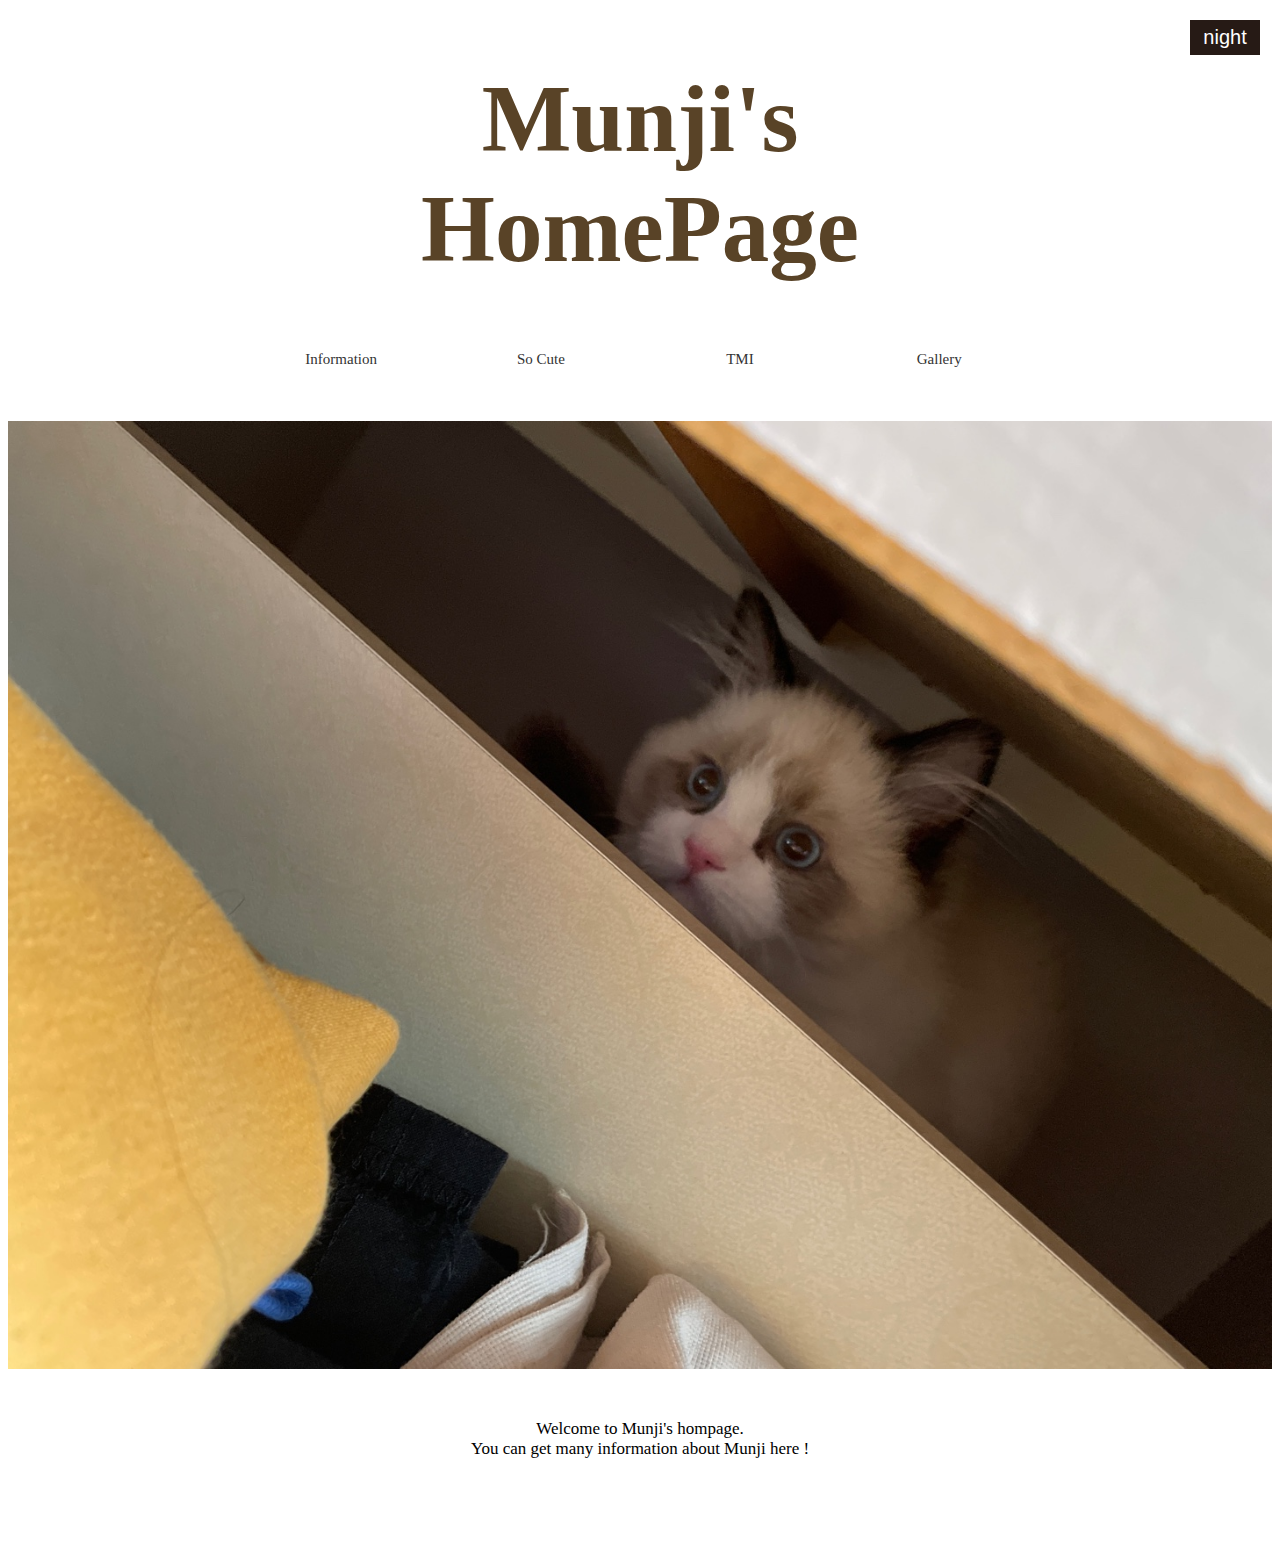
<file: index.html>
<!DOCTYPE html>
<html lang="en">
<head>
    <title>introduce-munji</title>
    <meta charset="utf-8">
    <link rel="stylesheet" href="style.css">
</head>

<body>

    <input type="button" value="night" style= "background-color: #261A15; text-align: center;" id="night_day" onclick="
    var target = document.querySelector('body');
    var links = document.querySelectorAll('#grid a')
    if (this.value === 'night'){
    target.style.backgroundColor = '#261A15';
    target.style.color = 'white';
    document.querySelector('#title').style.color = '#f2c777' ;
    this.value = 'day'
    this.style.backgroundColor = '#f2c777';
    for (var i = 0; i < links.length; i++) {
            links[i].style.color = 'white';
        }
    }
    else {
    target.style.backgroundColor = 'white';
    target.style.color = 'black';
    document.querySelector('#title').style.color = '#594327' ;
    this.value = 'night'
    this.style.backgroundColor = '#261A15';
    for (var i = 0; i < links.length; i++) {
            links[i].style.color = '#333';
        }
    
    }
    ">
    
    <h1><a href="index.html" style="color: #594327; text-decoration: none;" id="title">Munji's <br>HomePage</a></h1>
    <div class = btns>

        <!-- <input type="button" value="night" style="background-color: #261A15;" id="night_day" onclick="
            if (document.querySelector('#night_day').value === 'night'){
            document.querySelector('body').style.backgroundColor = '#261A15';
            document.querySelector('body').style.color = 'white';
            document.querySelector('#title').style.color = '#f2c777' ;
            document.querySelector('#night_day').value = 'day'
            }
            else {
            document.querySelector('body').style.backgroundColor = 'white';
            document.querySelector('#title').style.color = '#594327' ;
            document.querySelector('body').style.color = 'black';
            document.querySelector('#night_day').value = 'night'
            }
        "> -->
        


    <table width = "800px" class="table" >
        <th style="width: 200px;"><a href="information.html">Information</a></th>
        <th style="width: 200px;"><a href="socute.html">So Cute</a></th>
        <th style="width: 200px;"><a href="tmi.html">TMI</a></th>
        <th style="width: 200px;"><a href="gallery.html">Gallery</a></th>
    </table>
        
    
    <img src="opening.jpg"  loading="lazy" >
    <!-- <div id="grid">
    
        <span><a href="information.html">Information</a></span>
        <span><a href="socute.html">So Cute</a></span>
        <span><a href="tmi.html">TMI</a></span>
        <span style="border-bottom: 3px #BFA78A solid; padding-bottom: 50px;"><a href="gallery.html">Gallery</a></span>   

    </div> -->


    <div class="center-div">
        <span style="font-size: 17px; 
        text-align: center; font-weight: lighter; " class="bar" 
    >Welcome to Munji's hompage.<br> You can get many information about Munji here !</span>
    </div>
    
    
    </div>
           <br><br><br><br><br>
    </div>

</body>

</html>
</file>
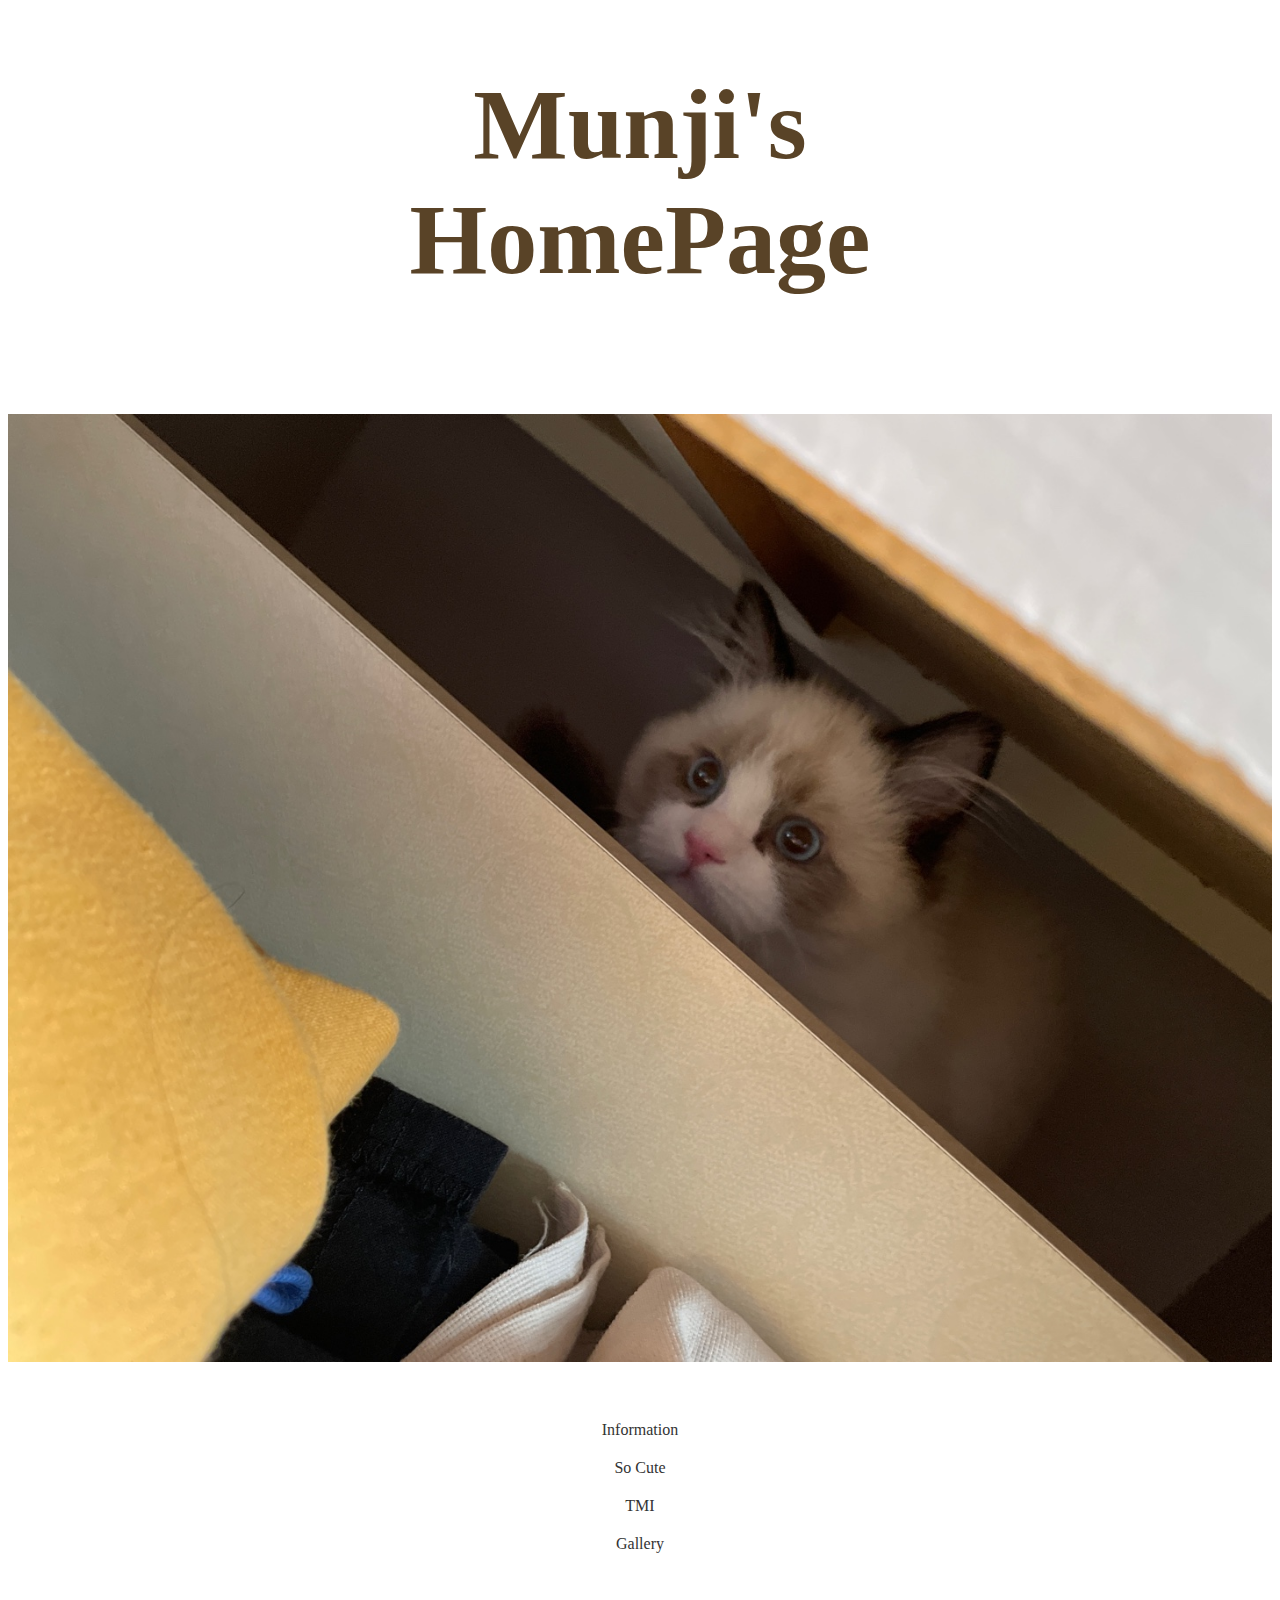
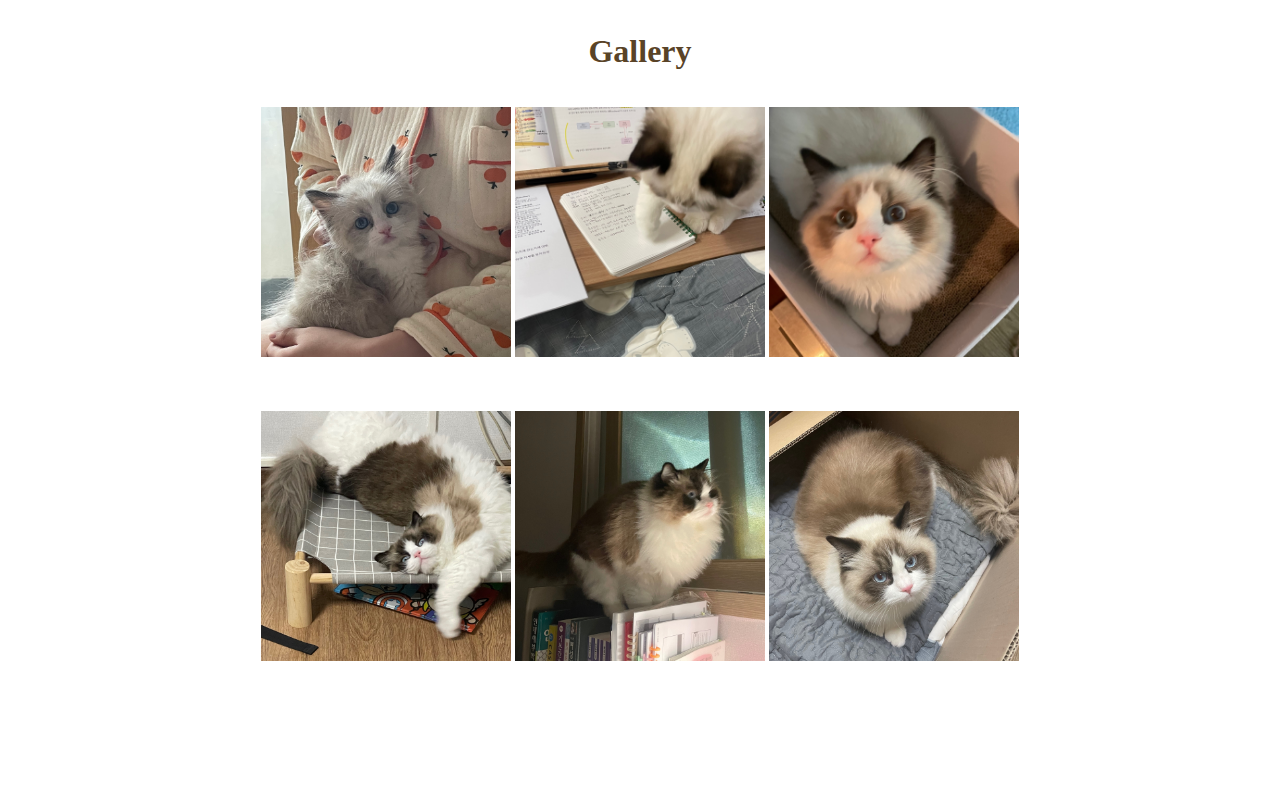
<file: gallery.html>
<!DOCTYPE html>
<html lang="en">
<head>
    <title>gallery-munji</title>
    <meta charset="utf-8">
</head>
<body>
    <div>
        <h1><a href="index.html" style="color: #594327; text-decoration: none;">Munji's <br>HomePage</a></h1>
        </div>
        <div>
        <img src="opening.jpg" width="600px" class="img">
        </div>
        <div id="grid">
    
            <span><a href="information.html">Information</a></span>
            <span><a href="socute.html">So Cute</a></span>
            <span><a href="tmi.html">TMI</a></span>
            <span style = "padding-bottom: 50px;"><a href="gallery.html">Gallery</a></span>        
        </div>
    <div>
        <p>
            <h1 class="subtitle">Gallery</h1>

        </p>
    </div>

    <div id="gallery">
        <div style="padding-bottom: 30px;">
            <img src="bbosilegi.jpg" width="250px" class="item">
            <img src="dontstudy.jpg" width="250px"class="item">
            <img src="fav.jpg" width="250px"class="item">
        </div>
        
        <div style="padding-bottom: 30px;">
            <img src="dg.jpg" width="250px"class="item">
            <img src="totoro.jpg" width="250px"class="item">
            <img src="box.jpg" width="250px"class="item">
        </div>
        
        
    </div>
    

    <div>
        <br><br><br>
    </div>
</body>

<style>
    h1 {
        font-size: 100px;
        text-align: center;
        color:#594327;
    }

    ul {
        font-size: 25px;
    }
    .img {
    display: block;
    padding-top: 50px;
    padding-bottom: 100px;
    width: 100%;
    
    }

    .subtitle {
        font-size: 32px ;
        padding-top: 50px;
    }

    #gallery {
        display: flex;
        align-items: center;
        align-content: space-between;
        justify-content: space-evenly;
        margin: auto;
        flex-wrap: wrap;
        max-width: 800px;
        padding-top: 15px ;
        padding-bottom: 20px;
        
    }
    #grid {
    display: flex ;
    flex-direction: column;
    align-items: center;
    justify-content: center;
    height: 100px ;
    }

    #grid span {
        margin: 10px;
        text-align: center;
        display: block;
    }

    #grid a {
        text-decoration: none;
        color: #333;
    }
    
    .item {
        padding-bottom: 20px;
    }
</style>
</html>
</file>
<file: style.css>
h1 {
    font-size: 95px;
    text-align: center;
    color:#594327;
    /* padding-bottom: 40px; */
    /* border-bottom: #594327 1px solid; */
}

ul {
    font-size: 25px;
    width: 200px;
}

img {
    display: block;
    
    padding-top: 50px;
    padding-bottom: 50px;
    width: 100%;
    
}
#night_day {
    font-size: 20px;
    color: white;
    border: none;
    width: 70px;
    height: 35px;
    position: absolute;
    top: 20px;
    right: 20px;
}
/* .btns {
    padding-bottom: 20px;
    padding-left: 20px;
    transition: all 0.2s;
    
} */
#grid {
display: flex ;
flex-direction: column;
align-items: center;
justify-content: center;
height: 100px ;
margin-top: 20px;

}

#grid span {
    margin: 10px;
    text-align: center;
    display: block;
}

.table a {
    text-decoration: none;
    color: #333;
    font-size: 15px;
    font-weight: lighter;
}

.table {
    margin-left: auto;
    margin-right: auto;
    align-items: center;
    margin-top: 50px;

}

/* .bar {
    border-top: 2px solid #594327 ;
    padding-top: 10px;
   

} */
.center-div {
    display: flex;
    justify-content: center;
    
}
</file>
